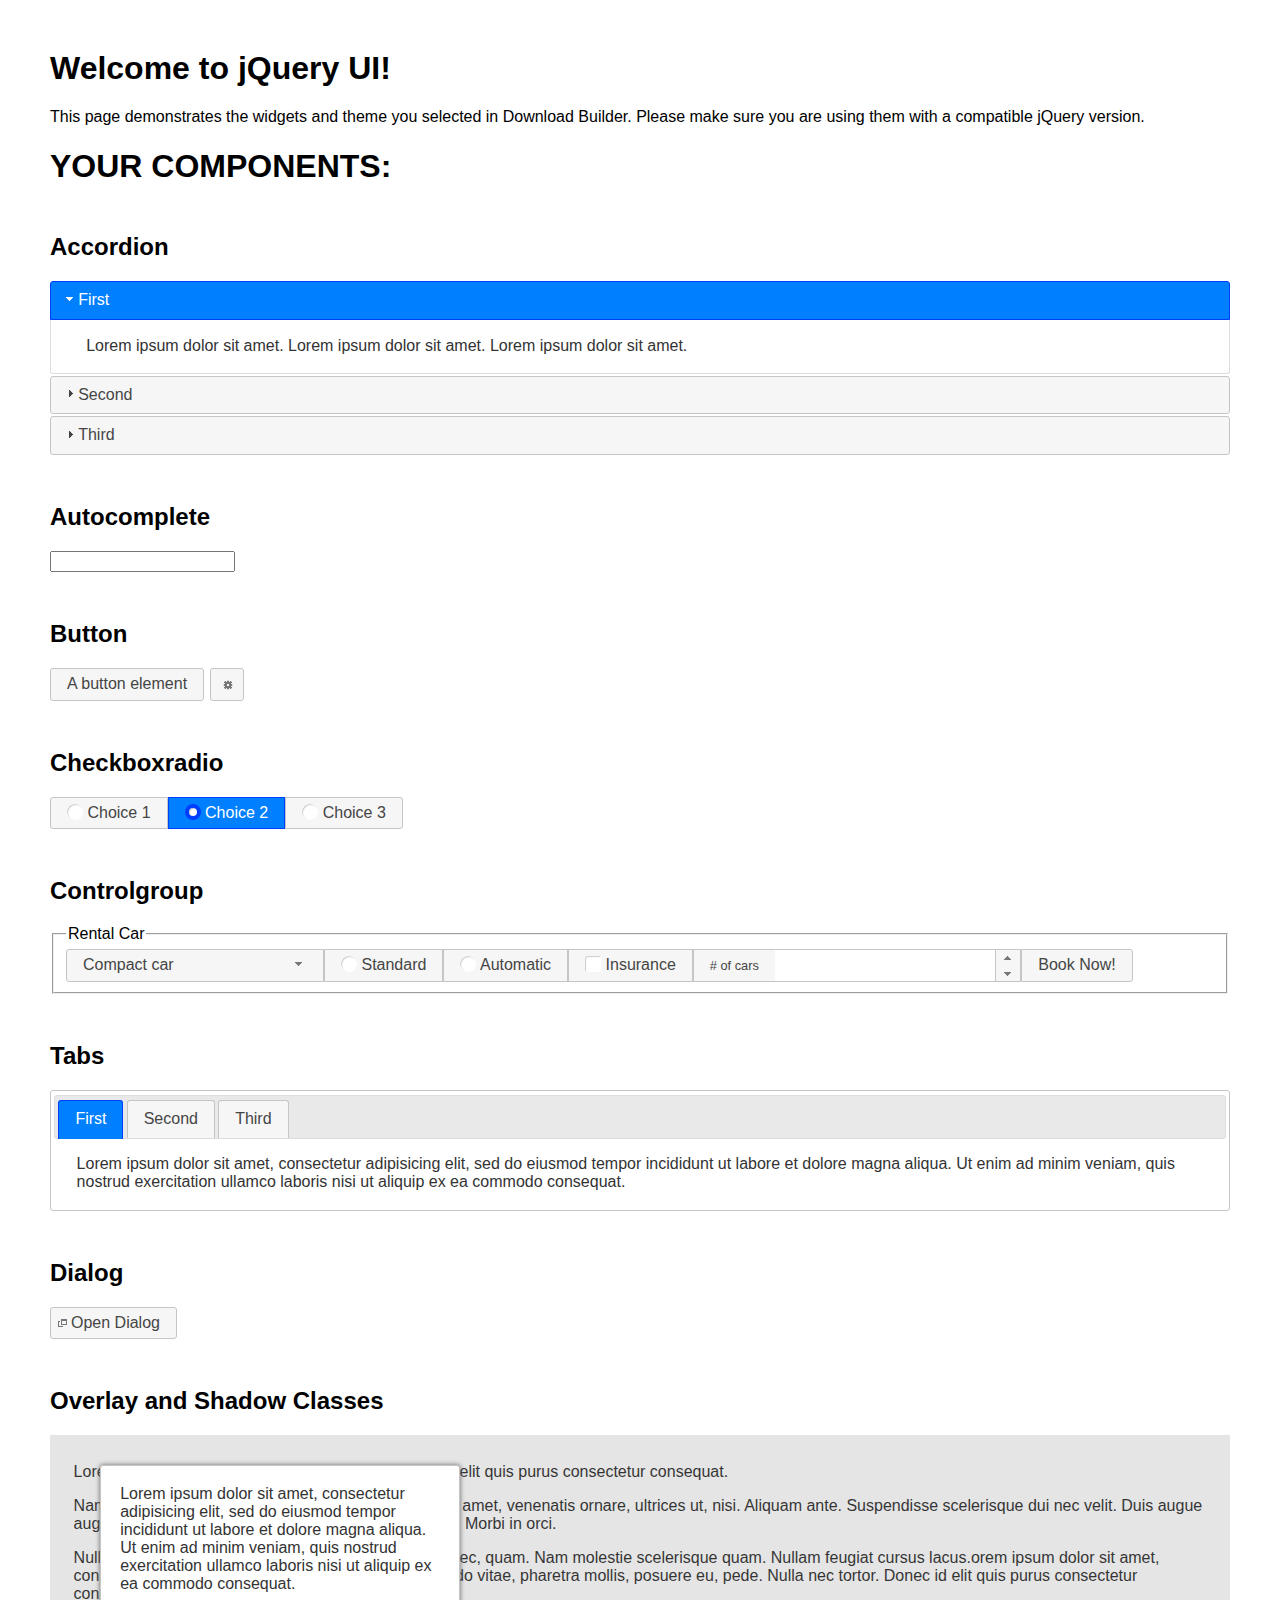
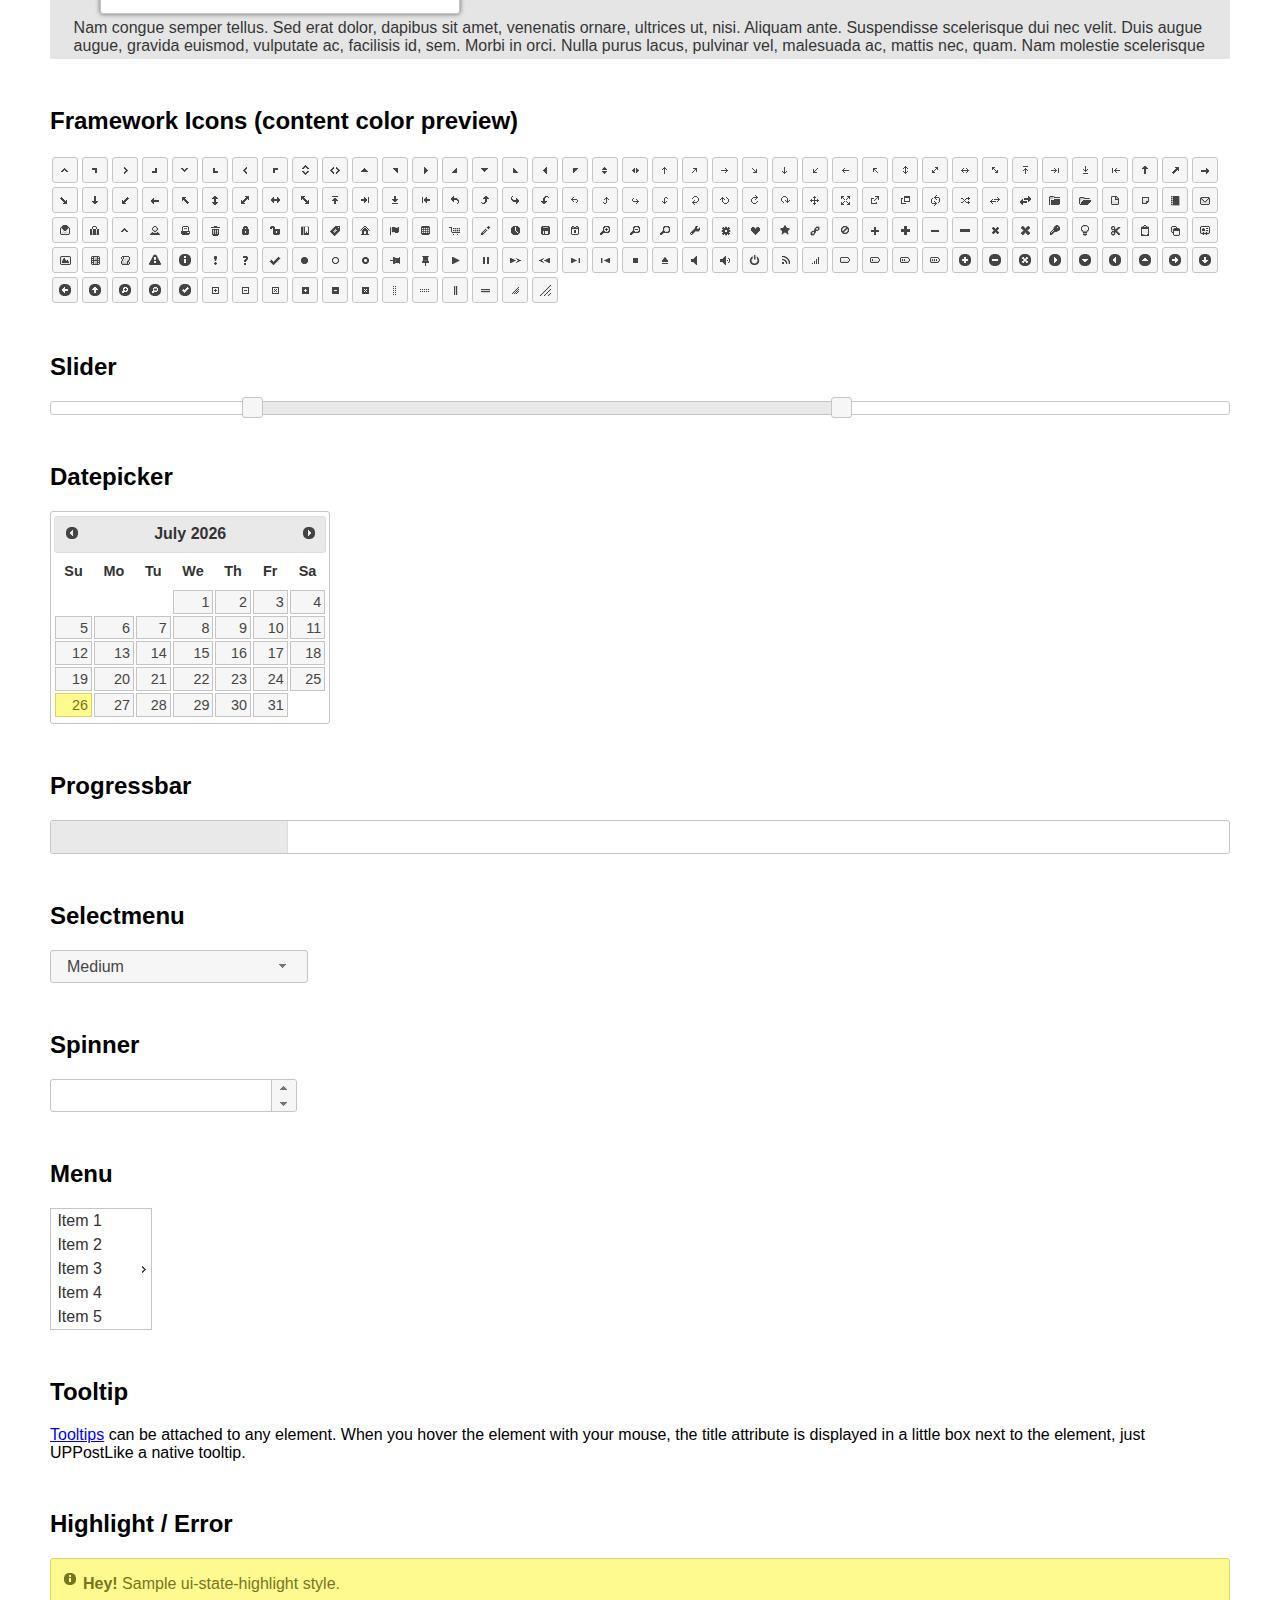
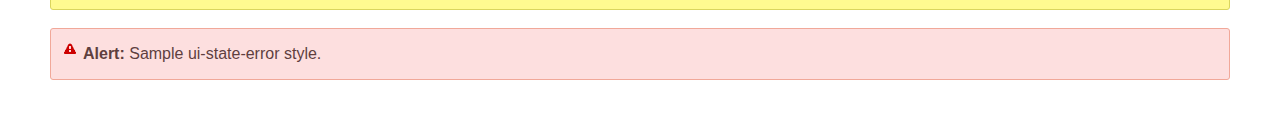
<file: web/resources/js/jquery-ui-1.12.1.custom/index.html>
<!doctype html>
<html lang="us">
<head>
	<meta charset="utf-8">
	<title>jQuery UI Example Page</title>
	<link href="../../css/jquery-ui.css" rel="stylesheet">
	<style>
	body{
		font-family: "Trebuchet MS", sans-serif;
		margin: 50px;
	}
	.demoHeaders {
		margin-top: 2em;
	}
	#dialog-link {
		padding: .4em 1em .4em 20px;
		text-decoration: none;
		position: relative;
	}
	#dialog-link span.ui-icon {
		margin: 0 5px 0 0;
		position: absolute;
		left: .2em;
		top: 50%;
		margin-top: -8px;
	}
	#icons {
		margin: 0;
		padding: 0;
	}
	#icons li {
		margin: 2px;
		position: relative;
		padding: 4px 0;
		cursor: pointer;
		float: left;
		list-style: none;
	}
	#icons span.ui-icon {
		float: left;
		margin: 0 4px;
	}
	.fakewindowcontain .ui-widget-overlay {
		position: absolute;
	}
	select {
		width: 200px;
	}
	</style>
</head>
<body>

<h1>Welcome to jQuery UI!</h1>

<div class="ui-widget">
	<p>This page demonstrates the widgets and theme you selected in Download Builder. Please make sure you are using them with a compatible jQuery version.</p>
</div>

<h1>YOUR COMPONENTS:</h1>


<!-- Accordion -->
<h2 class="demoHeaders">Accordion</h2>
<div id="accordion">
	<h3>First</h3>
	<div>Lorem ipsum dolor sit amet. Lorem ipsum dolor sit amet. Lorem ipsum dolor sit amet.</div>
	<h3>Second</h3>
	<div>Phasellus mattis tincidunt nibh.</div>
	<h3>Third</h3>
	<div>Nam dui erat, auctor a, dignissim quis.</div>
</div>



<!-- Autocomplete -->
<h2 class="demoHeaders">Autocomplete</h2>
<div>
	<input id="autocomplete" title="type &quot;a&quot;">
</div>



<!-- Button -->
<h2 class="demoHeaders">Button</h2>
<button id="button">A button element</button>
<button id="button-icon">An icon-only button</button>



<!-- Checkboxradio -->
<h2 class="demoHeaders">Checkboxradio</h2>
<form style="margin-top: 1em;">
	<div id="radioset">
		<input type="radio" id="radio1" name="radio"><label for="radio1">Choice 1</label>
		<input type="radio" id="radio2" name="radio" checked="checked"><label for="radio2">Choice 2</label>
		<input type="radio" id="radio3" name="radio"><label for="radio3">Choice 3</label>
	</div>
</form>



<!-- Controlgroup -->
<h2 class="demoHeaders">Controlgroup</h2>
<fieldset>
	<legend>Rental Car</legend>
	<div id="controlgroup">
		<select id="car-type">
			<option>Compact car</option>
			<option>Midsize car</option>
			<option>Full size car</option>
			<option>SUV</option>
			<option>Luxury</option>
			<option>Truck</option>
			<option>Van</option>
		</select>
		<label for="transmission-standard">Standard</label>
		<input type="radio" name="transmission" id="transmission-standard">
		<label for="transmission-automatic">Automatic</label>
		<input type="radio" name="transmission" id="transmission-automatic">
		<label for="insurance">Insurance</label>
		<input type="checkbox" name="insurance" id="insurance">
		<label for="horizontal-spinner" class="ui-controlgroup-label"># of cars</label>
		<input id="horizontal-spinner" class="ui-spinner-input">
		<button>Book Now!</button>
	</div>
</fieldset>



<!-- Tabs -->
<h2 class="demoHeaders">Tabs</h2>
<div id="tabs">
	<ul>
		<li><a href="#tabs-1">First</a></li>
		<li><a href="#tabs-2">Second</a></li>
		<li><a href="#tabs-3">Third</a></li>
	</ul>
	<div id="tabs-1">Lorem ipsum dolor sit amet, consectetur adipisicing elit, sed do eiusmod tempor incididunt ut labore et dolore magna aliqua. Ut enim ad minim veniam, quis nostrud exercitation ullamco laboris nisi ut aliquip ex ea commodo consequat.</div>
	<div id="tabs-2">Phasellus mattis tincidunt nibh. Cras orci urna, blandit id, pretium vel, aliquet ornare, felis. Maecenas scelerisque sem non nisl. Fusce sed lorem in enim dictum bibendum.</div>
	<div id="tabs-3">Nam dui erat, auctor a, dignissim quis, sollicitudin eu, felis. Pellentesque nisi urna, interdum eget, sagittis et, consequat vestibulum, lacus. Mauris porttitor ullamcorper augue.</div>
</div>



<h2 class="demoHeaders">Dialog</h2>
<p>
	<button id="dialog-link" class="ui-button ui-corner-all ui-widget">
		<span class="ui-icon ui-icon-newwin"></span>Open Dialog
	</button>
</p>

<h2 class="demoHeaders">Overlay and Shadow Classes</h2>
<div style="position: relative; width: 96%; height: 200px; padding:1% 2%; overflow:hidden;" class="fakewindowcontain">
	<p>Lorem ipsum dolor sit amet,  Nulla nec tortor. Donec id elit quis purus consectetur consequat. </p><p>Nam congue semper tellus. Sed erat dolor, dapibus sit amet, venenatis ornare, ultrices ut, nisi. Aliquam ante. Suspendisse scelerisque dui nec velit. Duis augue augue, gravida euismod, vulputate ac, facilisis id, sem. Morbi in orci. </p><p>Nulla purus lacus, pulvinar vel, malesuada ac, mattis nec, quam. Nam molestie scelerisque quam. Nullam feugiat cursus lacus.orem ipsum dolor sit amet, consectetur adipiscing elit. Donec libero risus, commodo vitae, pharetra mollis, posuere eu, pede. Nulla nec tortor. Donec id elit quis purus consectetur consequat. </p><p>Nam congue semper tellus. Sed erat dolor, dapibus sit amet, venenatis ornare, ultrices ut, nisi. Aliquam ante. Suspendisse scelerisque dui nec velit. Duis augue augue, gravida euismod, vulputate ac, facilisis id, sem. Morbi in orci. Nulla purus lacus, pulvinar vel, malesuada ac, mattis nec, quam. Nam molestie scelerisque quam. </p><p>Nullam feugiat cursus lacus.orem ipsum dolor sit amet, consectetur adipiscing elit. Donec libero risus, commodo vitae, pharetra mollis, posuere eu, pede. Nulla nec tortor. Donec id elit quis purus consectetur consequat. Nam congue semper tellus. Sed erat dolor, dapibus sit amet, venenatis ornare, ultrices ut, nisi. Aliquam ante. </p><p>Suspendisse scelerisque dui nec velit. Duis augue augue, gravida euismod, vulputate ac, facilisis id, sem. Morbi in orci. Nulla purus lacus, pulvinar vel, malesuada ac, mattis nec, quam. Nam molestie scelerisque quam. Nullam feugiat cursus lacus.orem ipsum dolor sit amet, consectetur adipiscing elit. Donec libero risus, commodo vitae, pharetra mollis, posuere eu, pede. Nulla nec tortor. Donec id elit quis purus consectetur consequat. Nam congue semper tellus. Sed erat dolor, dapibus sit amet, venenatis ornare, ultrices ut, nisi. </p>

	<!-- ui-dialog -->
	<div class="ui-widget-overlay ui-front"></div>
	<div style="position: absolute; width: 320px; left: 50px; top: 30px; padding: 1.2em" class="ui-widget ui-front ui-widget-content ui-corner-all ui-widget-shadow">
		Lorem ipsum dolor sit amet, consectetur adipisicing elit, sed do eiusmod tempor incididunt ut labore et dolore magna aliqua. Ut enim ad minim veniam, quis nostrud exercitation ullamco laboris nisi ut aliquip ex ea commodo consequat.
	</div>

</div>

<!-- ui-dialog -->
<div id="dialog" title="Dialog Title">
	<p>Lorem ipsum dolor sit amet, consectetur adipisicing elit, sed do eiusmod tempor incididunt ut labore et dolore magna aliqua. Ut enim ad minim veniam, quis nostrud exercitation ullamco laboris nisi ut aliquip ex ea commodo consequat.</p>
</div>



<h2 class="demoHeaders">Framework Icons (content color preview)</h2>
<ul id="icons" class="ui-widget ui-helper-clearfix">
	<li class="ui-state-default ui-corner-all" title=".ui-icon-caret-1-n"><span class="ui-icon ui-icon-caret-1-n"></span></li>
	<li class="ui-state-default ui-corner-all" title=".ui-icon-caret-1-ne"><span class="ui-icon ui-icon-caret-1-ne"></span></li>
	<li class="ui-state-default ui-corner-all" title=".ui-icon-caret-1-e"><span class="ui-icon ui-icon-caret-1-e"></span></li>
	<li class="ui-state-default ui-corner-all" title=".ui-icon-caret-1-se"><span class="ui-icon ui-icon-caret-1-se"></span></li>
	<li class="ui-state-default ui-corner-all" title=".ui-icon-caret-1-s"><span class="ui-icon ui-icon-caret-1-s"></span></li>
	<li class="ui-state-default ui-corner-all" title=".ui-icon-caret-1-sw"><span class="ui-icon ui-icon-caret-1-sw"></span></li>
	<li class="ui-state-default ui-corner-all" title=".ui-icon-caret-1-w"><span class="ui-icon ui-icon-caret-1-w"></span></li>
	<li class="ui-state-default ui-corner-all" title=".ui-icon-caret-1-nw"><span class="ui-icon ui-icon-caret-1-nw"></span></li>
	<li class="ui-state-default ui-corner-all" title=".ui-icon-caret-2-n-s"><span class="ui-icon ui-icon-caret-2-n-s"></span></li>
	<li class="ui-state-default ui-corner-all" title=".ui-icon-caret-2-e-w"><span class="ui-icon ui-icon-caret-2-e-w"></span></li>
	<li class="ui-state-default ui-corner-all" title=".ui-icon-triangle-1-n"><span class="ui-icon ui-icon-triangle-1-n"></span></li>
	<li class="ui-state-default ui-corner-all" title=".ui-icon-triangle-1-ne"><span class="ui-icon ui-icon-triangle-1-ne"></span></li>
	<li class="ui-state-default ui-corner-all" title=".ui-icon-triangle-1-e"><span class="ui-icon ui-icon-triangle-1-e"></span></li>
	<li class="ui-state-default ui-corner-all" title=".ui-icon-triangle-1-se"><span class="ui-icon ui-icon-triangle-1-se"></span></li>
	<li class="ui-state-default ui-corner-all" title=".ui-icon-triangle-1-s"><span class="ui-icon ui-icon-triangle-1-s"></span></li>
	<li class="ui-state-default ui-corner-all" title=".ui-icon-triangle-1-sw"><span class="ui-icon ui-icon-triangle-1-sw"></span></li>
	<li class="ui-state-default ui-corner-all" title=".ui-icon-triangle-1-w"><span class="ui-icon ui-icon-triangle-1-w"></span></li>
	<li class="ui-state-default ui-corner-all" title=".ui-icon-triangle-1-nw"><span class="ui-icon ui-icon-triangle-1-nw"></span></li>
	<li class="ui-state-default ui-corner-all" title=".ui-icon-triangle-2-n-s"><span class="ui-icon ui-icon-triangle-2-n-s"></span></li>
	<li class="ui-state-default ui-corner-all" title=".ui-icon-triangle-2-e-w"><span class="ui-icon ui-icon-triangle-2-e-w"></span></li>
	<li class="ui-state-default ui-corner-all" title=".ui-icon-arrow-1-n"><span class="ui-icon ui-icon-arrow-1-n"></span></li>
	<li class="ui-state-default ui-corner-all" title=".ui-icon-arrow-1-ne"><span class="ui-icon ui-icon-arrow-1-ne"></span></li>
	<li class="ui-state-default ui-corner-all" title=".ui-icon-arrow-1-e"><span class="ui-icon ui-icon-arrow-1-e"></span></li>
	<li class="ui-state-default ui-corner-all" title=".ui-icon-arrow-1-se"><span class="ui-icon ui-icon-arrow-1-se"></span></li>
	<li class="ui-state-default ui-corner-all" title=".ui-icon-arrow-1-s"><span class="ui-icon ui-icon-arrow-1-s"></span></li>
	<li class="ui-state-default ui-corner-all" title=".ui-icon-arrow-1-sw"><span class="ui-icon ui-icon-arrow-1-sw"></span></li>
	<li class="ui-state-default ui-corner-all" title=".ui-icon-arrow-1-w"><span class="ui-icon ui-icon-arrow-1-w"></span></li>
	<li class="ui-state-default ui-corner-all" title=".ui-icon-arrow-1-nw"><span class="ui-icon ui-icon-arrow-1-nw"></span></li>
	<li class="ui-state-default ui-corner-all" title=".ui-icon-arrow-2-n-s"><span class="ui-icon ui-icon-arrow-2-n-s"></span></li>
	<li class="ui-state-default ui-corner-all" title=".ui-icon-arrow-2-ne-sw"><span class="ui-icon ui-icon-arrow-2-ne-sw"></span></li>
	<li class="ui-state-default ui-corner-all" title=".ui-icon-arrow-2-e-w"><span class="ui-icon ui-icon-arrow-2-e-w"></span></li>
	<li class="ui-state-default ui-corner-all" title=".ui-icon-arrow-2-se-nw"><span class="ui-icon ui-icon-arrow-2-se-nw"></span></li>
	<li class="ui-state-default ui-corner-all" title=".ui-icon-arrowstop-1-n"><span class="ui-icon ui-icon-arrowstop-1-n"></span></li>
	<li class="ui-state-default ui-corner-all" title=".ui-icon-arrowstop-1-e"><span class="ui-icon ui-icon-arrowstop-1-e"></span></li>
	<li class="ui-state-default ui-corner-all" title=".ui-icon-arrowstop-1-s"><span class="ui-icon ui-icon-arrowstop-1-s"></span></li>
	<li class="ui-state-default ui-corner-all" title=".ui-icon-arrowstop-1-w"><span class="ui-icon ui-icon-arrowstop-1-w"></span></li>
	<li class="ui-state-default ui-corner-all" title=".ui-icon-arrowthick-1-n"><span class="ui-icon ui-icon-arrowthick-1-n"></span></li>
	<li class="ui-state-default ui-corner-all" title=".ui-icon-arrowthick-1-ne"><span class="ui-icon ui-icon-arrowthick-1-ne"></span></li>
	<li class="ui-state-default ui-corner-all" title=".ui-icon-arrowthick-1-e"><span class="ui-icon ui-icon-arrowthick-1-e"></span></li>
	<li class="ui-state-default ui-corner-all" title=".ui-icon-arrowthick-1-se"><span class="ui-icon ui-icon-arrowthick-1-se"></span></li>
	<li class="ui-state-default ui-corner-all" title=".ui-icon-arrowthick-1-s"><span class="ui-icon ui-icon-arrowthick-1-s"></span></li>
	<li class="ui-state-default ui-corner-all" title=".ui-icon-arrowthick-1-sw"><span class="ui-icon ui-icon-arrowthick-1-sw"></span></li>
	<li class="ui-state-default ui-corner-all" title=".ui-icon-arrowthick-1-w"><span class="ui-icon ui-icon-arrowthick-1-w"></span></li>
	<li class="ui-state-default ui-corner-all" title=".ui-icon-arrowthick-1-nw"><span class="ui-icon ui-icon-arrowthick-1-nw"></span></li>
	<li class="ui-state-default ui-corner-all" title=".ui-icon-arrowthick-2-n-s"><span class="ui-icon ui-icon-arrowthick-2-n-s"></span></li>
	<li class="ui-state-default ui-corner-all" title=".ui-icon-arrowthick-2-ne-sw"><span class="ui-icon ui-icon-arrowthick-2-ne-sw"></span></li>
	<li class="ui-state-default ui-corner-all" title=".ui-icon-arrowthick-2-e-w"><span class="ui-icon ui-icon-arrowthick-2-e-w"></span></li>
	<li class="ui-state-default ui-corner-all" title=".ui-icon-arrowthick-2-se-nw"><span class="ui-icon ui-icon-arrowthick-2-se-nw"></span></li>
	<li class="ui-state-default ui-corner-all" title=".ui-icon-arrowthickstop-1-n"><span class="ui-icon ui-icon-arrowthickstop-1-n"></span></li>
	<li class="ui-state-default ui-corner-all" title=".ui-icon-arrowthickstop-1-e"><span class="ui-icon ui-icon-arrowthickstop-1-e"></span></li>
	<li class="ui-state-default ui-corner-all" title=".ui-icon-arrowthickstop-1-s"><span class="ui-icon ui-icon-arrowthickstop-1-s"></span></li>
	<li class="ui-state-default ui-corner-all" title=".ui-icon-arrowthickstop-1-w"><span class="ui-icon ui-icon-arrowthickstop-1-w"></span></li>
	<li class="ui-state-default ui-corner-all" title=".ui-icon-arrowreturnthick-1-w"><span class="ui-icon ui-icon-arrowreturnthick-1-w"></span></li>
	<li class="ui-state-default ui-corner-all" title=".ui-icon-arrowreturnthick-1-n"><span class="ui-icon ui-icon-arrowreturnthick-1-n"></span></li>
	<li class="ui-state-default ui-corner-all" title=".ui-icon-arrowreturnthick-1-e"><span class="ui-icon ui-icon-arrowreturnthick-1-e"></span></li>
	<li class="ui-state-default ui-corner-all" title=".ui-icon-arrowreturnthick-1-s"><span class="ui-icon ui-icon-arrowreturnthick-1-s"></span></li>
	<li class="ui-state-default ui-corner-all" title=".ui-icon-arrowreturn-1-w"><span class="ui-icon ui-icon-arrowreturn-1-w"></span></li>
	<li class="ui-state-default ui-corner-all" title=".ui-icon-arrowreturn-1-n"><span class="ui-icon ui-icon-arrowreturn-1-n"></span></li>
	<li class="ui-state-default ui-corner-all" title=".ui-icon-arrowreturn-1-e"><span class="ui-icon ui-icon-arrowreturn-1-e"></span></li>
	<li class="ui-state-default ui-corner-all" title=".ui-icon-arrowreturn-1-s"><span class="ui-icon ui-icon-arrowreturn-1-s"></span></li>
	<li class="ui-state-default ui-corner-all" title=".ui-icon-arrowrefresh-1-w"><span class="ui-icon ui-icon-arrowrefresh-1-w"></span></li>
	<li class="ui-state-default ui-corner-all" title=".ui-icon-arrowrefresh-1-n"><span class="ui-icon ui-icon-arrowrefresh-1-n"></span></li>
	<li class="ui-state-default ui-corner-all" title=".ui-icon-arrowrefresh-1-e"><span class="ui-icon ui-icon-arrowrefresh-1-e"></span></li>
	<li class="ui-state-default ui-corner-all" title=".ui-icon-arrowrefresh-1-s"><span class="ui-icon ui-icon-arrowrefresh-1-s"></span></li>
	<li class="ui-state-default ui-corner-all" title=".ui-icon-arrow-4"><span class="ui-icon ui-icon-arrow-4"></span></li>
	<li class="ui-state-default ui-corner-all" title=".ui-icon-arrow-4-diag"><span class="ui-icon ui-icon-arrow-4-diag"></span></li>
	<li class="ui-state-default ui-corner-all" title=".ui-icon-extlink"><span class="ui-icon ui-icon-extlink"></span></li>
	<li class="ui-state-default ui-corner-all" title=".ui-icon-newwin"><span class="ui-icon ui-icon-newwin"></span></li>
	<li class="ui-state-default ui-corner-all" title=".ui-icon-refresh"><span class="ui-icon ui-icon-refresh"></span></li>
	<li class="ui-state-default ui-corner-all" title=".ui-icon-shuffle"><span class="ui-icon ui-icon-shuffle"></span></li>
	<li class="ui-state-default ui-corner-all" title=".ui-icon-transfer-e-w"><span class="ui-icon ui-icon-transfer-e-w"></span></li>
	<li class="ui-state-default ui-corner-all" title=".ui-icon-transferthick-e-w"><span class="ui-icon ui-icon-transferthick-e-w"></span></li>
	<li class="ui-state-default ui-corner-all" title=".ui-icon-folder-collapsed"><span class="ui-icon ui-icon-folder-collapsed"></span></li>
	<li class="ui-state-default ui-corner-all" title=".ui-icon-folder-open"><span class="ui-icon ui-icon-folder-open"></span></li>
	<li class="ui-state-default ui-corner-all" title=".ui-icon-document"><span class="ui-icon ui-icon-document"></span></li>
	<li class="ui-state-default ui-corner-all" title=".ui-icon-document-b"><span class="ui-icon ui-icon-document-b"></span></li>
	<li class="ui-state-default ui-corner-all" title=".ui-icon-note"><span class="ui-icon ui-icon-note"></span></li>
	<li class="ui-state-default ui-corner-all" title=".ui-icon-mail-closed"><span class="ui-icon ui-icon-mail-closed"></span></li>
	<li class="ui-state-default ui-corner-all" title=".ui-icon-mail-open"><span class="ui-icon ui-icon-mail-open"></span></li>
	<li class="ui-state-default ui-corner-all" title=".ui-icon-suitcase"><span class="ui-icon ui-icon-suitcase"></span></li>
	<li class="ui-state-default ui-corner-all" title=".ui-icon-UPComment"><span class="ui-icon ui-icon-UPComment"></span></li>
	<li class="ui-state-default ui-corner-all" title=".ui-icon-person"><span class="ui-icon ui-icon-person"></span></li>
	<li class="ui-state-default ui-corner-all" title=".ui-icon-print"><span class="ui-icon ui-icon-print"></span></li>
	<li class="ui-state-default ui-corner-all" title=".ui-icon-trash"><span class="ui-icon ui-icon-trash"></span></li>
	<li class="ui-state-default ui-corner-all" title=".ui-icon-locked"><span class="ui-icon ui-icon-locked"></span></li>
	<li class="ui-state-default ui-corner-all" title=".ui-icon-unlocked"><span class="ui-icon ui-icon-unlocked"></span></li>
	<li class="ui-state-default ui-corner-all" title=".ui-icon-bookmark"><span class="ui-icon ui-icon-bookmark"></span></li>
	<li class="ui-state-default ui-corner-all" title=".ui-icon-tag"><span class="ui-icon ui-icon-tag"></span></li>
	<li class="ui-state-default ui-corner-all" title=".ui-icon-home"><span class="ui-icon ui-icon-home"></span></li>
	<li class="ui-state-default ui-corner-all" title=".ui-icon-flag"><span class="ui-icon ui-icon-flag"></span></li>
	<li class="ui-state-default ui-corner-all" title=".ui-icon-calculator"><span class="ui-icon ui-icon-calculator"></span></li>
	<li class="ui-state-default ui-corner-all" title=".ui-icon-cart"><span class="ui-icon ui-icon-cart"></span></li>
	<li class="ui-state-default ui-corner-all" title=".ui-icon-pencil"><span class="ui-icon ui-icon-pencil"></span></li>
	<li class="ui-state-default ui-corner-all" title=".ui-icon-clock"><span class="ui-icon ui-icon-clock"></span></li>
	<li class="ui-state-default ui-corner-all" title=".ui-icon-disk"><span class="ui-icon ui-icon-disk"></span></li>
	<li class="ui-state-default ui-corner-all" title=".ui-icon-calendar"><span class="ui-icon ui-icon-calendar"></span></li>
	<li class="ui-state-default ui-corner-all" title=".ui-icon-zoomin"><span class="ui-icon ui-icon-zoomin"></span></li>
	<li class="ui-state-default ui-corner-all" title=".ui-icon-zoomout"><span class="ui-icon ui-icon-zoomout"></span></li>
	<li class="ui-state-default ui-corner-all" title=".ui-icon-search"><span class="ui-icon ui-icon-search"></span></li>
	<li class="ui-state-default ui-corner-all" title=".ui-icon-wrench"><span class="ui-icon ui-icon-wrench"></span></li>
	<li class="ui-state-default ui-corner-all" title=".ui-icon-gear"><span class="ui-icon ui-icon-gear"></span></li>
	<li class="ui-state-default ui-corner-all" title=".ui-icon-heart"><span class="ui-icon ui-icon-heart"></span></li>
	<li class="ui-state-default ui-corner-all" title=".ui-icon-star"><span class="ui-icon ui-icon-star"></span></li>
	<li class="ui-state-default ui-corner-all" title=".ui-icon-link"><span class="ui-icon ui-icon-link"></span></li>
	<li class="ui-state-default ui-corner-all" title=".ui-icon-cancel"><span class="ui-icon ui-icon-cancel"></span></li>
	<li class="ui-state-default ui-corner-all" title=".ui-icon-plus"><span class="ui-icon ui-icon-plus"></span></li>
	<li class="ui-state-default ui-corner-all" title=".ui-icon-plusthick"><span class="ui-icon ui-icon-plusthick"></span></li>
	<li class="ui-state-default ui-corner-all" title=".ui-icon-minus"><span class="ui-icon ui-icon-minus"></span></li>
	<li class="ui-state-default ui-corner-all" title=".ui-icon-minusthick"><span class="ui-icon ui-icon-minusthick"></span></li>
	<li class="ui-state-default ui-corner-all" title=".ui-icon-close"><span class="ui-icon ui-icon-close"></span></li>
	<li class="ui-state-default ui-corner-all" title=".ui-icon-closethick"><span class="ui-icon ui-icon-closethick"></span></li>
	<li class="ui-state-default ui-corner-all" title=".ui-icon-key"><span class="ui-icon ui-icon-key"></span></li>
	<li class="ui-state-default ui-corner-all" title=".ui-icon-lightbulb"><span class="ui-icon ui-icon-lightbulb"></span></li>
	<li class="ui-state-default ui-corner-all" title=".ui-icon-scissors"><span class="ui-icon ui-icon-scissors"></span></li>
	<li class="ui-state-default ui-corner-all" title=".ui-icon-clipboard"><span class="ui-icon ui-icon-clipboard"></span></li>
	<li class="ui-state-default ui-corner-all" title=".ui-icon-copy"><span class="ui-icon ui-icon-copy"></span></li>
	<li class="ui-state-default ui-corner-all" title=".ui-icon-contact"><span class="ui-icon ui-icon-contact"></span></li>
	<li class="ui-state-default ui-corner-all" title=".ui-icon-image"><span class="ui-icon ui-icon-image"></span></li>
	<li class="ui-state-default ui-corner-all" title=".ui-icon-video"><span class="ui-icon ui-icon-video"></span></li>
	<li class="ui-state-default ui-corner-all" title=".ui-icon-script"><span class="ui-icon ui-icon-script"></span></li>
	<li class="ui-state-default ui-corner-all" title=".ui-icon-alert"><span class="ui-icon ui-icon-alert"></span></li>
	<li class="ui-state-default ui-corner-all" title=".ui-icon-info"><span class="ui-icon ui-icon-info"></span></li>
	<li class="ui-state-default ui-corner-all" title=".ui-icon-notice"><span class="ui-icon ui-icon-notice"></span></li>
	<li class="ui-state-default ui-corner-all" title=".ui-icon-help"><span class="ui-icon ui-icon-help"></span></li>
	<li class="ui-state-default ui-corner-all" title=".ui-icon-check"><span class="ui-icon ui-icon-check"></span></li>
	<li class="ui-state-default ui-corner-all" title=".ui-icon-bullet"><span class="ui-icon ui-icon-bullet"></span></li>
	<li class="ui-state-default ui-corner-all" title=".ui-icon-radio-off"><span class="ui-icon ui-icon-radio-off"></span></li>
	<li class="ui-state-default ui-corner-all" title=".ui-icon-radio-on"><span class="ui-icon ui-icon-radio-on"></span></li>
	<li class="ui-state-default ui-corner-all" title=".ui-icon-pin-w"><span class="ui-icon ui-icon-pin-w"></span></li>
	<li class="ui-state-default ui-corner-all" title=".ui-icon-pin-s"><span class="ui-icon ui-icon-pin-s"></span></li>
	<li class="ui-state-default ui-corner-all" title=".ui-icon-play"><span class="ui-icon ui-icon-play"></span></li>
	<li class="ui-state-default ui-corner-all" title=".ui-icon-pause"><span class="ui-icon ui-icon-pause"></span></li>
	<li class="ui-state-default ui-corner-all" title=".ui-icon-seek-next"><span class="ui-icon ui-icon-seek-next"></span></li>
	<li class="ui-state-default ui-corner-all" title=".ui-icon-seek-prev"><span class="ui-icon ui-icon-seek-prev"></span></li>
	<li class="ui-state-default ui-corner-all" title=".ui-icon-seek-end"><span class="ui-icon ui-icon-seek-end"></span></li>
	<li class="ui-state-default ui-corner-all" title=".ui-icon-seek-first"><span class="ui-icon ui-icon-seek-first"></span></li>
	<li class="ui-state-default ui-corner-all" title=".ui-icon-stop"><span class="ui-icon ui-icon-stop"></span></li>
	<li class="ui-state-default ui-corner-all" title=".ui-icon-eject"><span class="ui-icon ui-icon-eject"></span></li>
	<li class="ui-state-default ui-corner-all" title=".ui-icon-volume-off"><span class="ui-icon ui-icon-volume-off"></span></li>
	<li class="ui-state-default ui-corner-all" title=".ui-icon-volume-on"><span class="ui-icon ui-icon-volume-on"></span></li>
	<li class="ui-state-default ui-corner-all" title=".ui-icon-power"><span class="ui-icon ui-icon-power"></span></li>
	<li class="ui-state-default ui-corner-all" title=".ui-icon-signal-diag"><span class="ui-icon ui-icon-signal-diag"></span></li>
	<li class="ui-state-default ui-corner-all" title=".ui-icon-signal"><span class="ui-icon ui-icon-signal"></span></li>
	<li class="ui-state-default ui-corner-all" title=".ui-icon-battery-0"><span class="ui-icon ui-icon-battery-0"></span></li>
	<li class="ui-state-default ui-corner-all" title=".ui-icon-battery-1"><span class="ui-icon ui-icon-battery-1"></span></li>
	<li class="ui-state-default ui-corner-all" title=".ui-icon-battery-2"><span class="ui-icon ui-icon-battery-2"></span></li>
	<li class="ui-state-default ui-corner-all" title=".ui-icon-battery-3"><span class="ui-icon ui-icon-battery-3"></span></li>
	<li class="ui-state-default ui-corner-all" title=".ui-icon-circle-plus"><span class="ui-icon ui-icon-circle-plus"></span></li>
	<li class="ui-state-default ui-corner-all" title=".ui-icon-circle-minus"><span class="ui-icon ui-icon-circle-minus"></span></li>
	<li class="ui-state-default ui-corner-all" title=".ui-icon-circle-close"><span class="ui-icon ui-icon-circle-close"></span></li>
	<li class="ui-state-default ui-corner-all" title=".ui-icon-circle-triangle-e"><span class="ui-icon ui-icon-circle-triangle-e"></span></li>
	<li class="ui-state-default ui-corner-all" title=".ui-icon-circle-triangle-s"><span class="ui-icon ui-icon-circle-triangle-s"></span></li>
	<li class="ui-state-default ui-corner-all" title=".ui-icon-circle-triangle-w"><span class="ui-icon ui-icon-circle-triangle-w"></span></li>
	<li class="ui-state-default ui-corner-all" title=".ui-icon-circle-triangle-n"><span class="ui-icon ui-icon-circle-triangle-n"></span></li>
	<li class="ui-state-default ui-corner-all" title=".ui-icon-circle-arrow-e"><span class="ui-icon ui-icon-circle-arrow-e"></span></li>
	<li class="ui-state-default ui-corner-all" title=".ui-icon-circle-arrow-s"><span class="ui-icon ui-icon-circle-arrow-s"></span></li>
	<li class="ui-state-default ui-corner-all" title=".ui-icon-circle-arrow-w"><span class="ui-icon ui-icon-circle-arrow-w"></span></li>
	<li class="ui-state-default ui-corner-all" title=".ui-icon-circle-arrow-n"><span class="ui-icon ui-icon-circle-arrow-n"></span></li>
	<li class="ui-state-default ui-corner-all" title=".ui-icon-circle-zoomin"><span class="ui-icon ui-icon-circle-zoomin"></span></li>
	<li class="ui-state-default ui-corner-all" title=".ui-icon-circle-zoomout"><span class="ui-icon ui-icon-circle-zoomout"></span></li>
	<li class="ui-state-default ui-corner-all" title=".ui-icon-circle-check"><span class="ui-icon ui-icon-circle-check"></span></li>
	<li class="ui-state-default ui-corner-all" title=".ui-icon-circlesmall-plus"><span class="ui-icon ui-icon-circlesmall-plus"></span></li>
	<li class="ui-state-default ui-corner-all" title=".ui-icon-circlesmall-minus"><span class="ui-icon ui-icon-circlesmall-minus"></span></li>
	<li class="ui-state-default ui-corner-all" title=".ui-icon-circlesmall-close"><span class="ui-icon ui-icon-circlesmall-close"></span></li>
	<li class="ui-state-default ui-corner-all" title=".ui-icon-squaresmall-plus"><span class="ui-icon ui-icon-squaresmall-plus"></span></li>
	<li class="ui-state-default ui-corner-all" title=".ui-icon-squaresmall-minus"><span class="ui-icon ui-icon-squaresmall-minus"></span></li>
	<li class="ui-state-default ui-corner-all" title=".ui-icon-squaresmall-close"><span class="ui-icon ui-icon-squaresmall-close"></span></li>
	<li class="ui-state-default ui-corner-all" title=".ui-icon-grip-dotted-vertical"><span class="ui-icon ui-icon-grip-dotted-vertical"></span></li>
	<li class="ui-state-default ui-corner-all" title=".ui-icon-grip-dotted-horizontal"><span class="ui-icon ui-icon-grip-dotted-horizontal"></span></li>
	<li class="ui-state-default ui-corner-all" title=".ui-icon-grip-solid-vertical"><span class="ui-icon ui-icon-grip-solid-vertical"></span></li>
	<li class="ui-state-default ui-corner-all" title=".ui-icon-grip-solid-horizontal"><span class="ui-icon ui-icon-grip-solid-horizontal"></span></li>
	<li class="ui-state-default ui-corner-all" title=".ui-icon-gripsmall-diagonal-se"><span class="ui-icon ui-icon-gripsmall-diagonal-se"></span></li>
	<li class="ui-state-default ui-corner-all" title=".ui-icon-grip-diagonal-se"><span class="ui-icon ui-icon-grip-diagonal-se"></span></li>
</ul>


<!-- Slider -->
<h2 class="demoHeaders">Slider</h2>
<div id="slider"></div>



<!-- Datepicker -->
<h2 class="demoHeaders">Datepicker</h2>
<div id="datepicker"></div>



<!-- Progressbar -->
<h2 class="demoHeaders">Progressbar</h2>
<div id="progressbar"></div>



<!-- Progressbar -->
<h2 class="demoHeaders">Selectmenu</h2>
<select id="selectmenu">
	<option>Slower</option>
	<option>Slow</option>
	<option selected="selected">Medium</option>
	<option>Fast</option>
	<option>Faster</option>
</select>



<!-- Spinner -->
<h2 class="demoHeaders">Spinner</h2>
<input id="spinner">



<!-- Menu -->
<h2 class="demoHeaders">Menu</h2>
<ul style="width:100px;" id="menu">
	<li><div>Item 1</div></li>
	<li><div>Item 2</div></li>
	<li><div>Item 3</div>
		<ul>
			<li><div>Item 3-1</div></li>
			<li><div>Item 3-2</div></li>
			<li><div>Item 3-3</div></li>
			<li><div>Item 3-4</div></li>
			<li><div>Item 3-5</div></li>
		</ul>
	</li>
	<li><div>Item 4</div></li>
	<li><div>Item 5</div></li>
</ul>



<!-- Tooltip -->
<h2 class="demoHeaders">Tooltip</h2>
<p id="tooltip">
	<a href="#" title="That&apos;s what this widget is">Tooltips</a> can be attached to any element. When you hover
the element with your mouse, the title attribute is displayed in a little box next to the element, just UPPostLike a native tooltip.
</p>


<!-- Highlight / Error -->
<h2 class="demoHeaders">Highlight / Error</h2>
<div class="ui-widget">
	<div class="ui-state-highlight ui-corner-all" style="margin-top: 20px; padding: 0 .7em;">
		<p><span class="ui-icon ui-icon-info" style="float: left; margin-right: .3em;"></span>
		<strong>Hey!</strong> Sample ui-state-highlight style.</p>
	</div>
</div>
<br>
<div class="ui-widget">
	<div class="ui-state-error ui-corner-all" style="padding: 0 .7em;">
		<p><span class="ui-icon ui-icon-alert" style="float: left; margin-right: .3em;"></span>
		<strong>Alert:</strong> Sample ui-state-error style.</p>
	</div>
</div>

<script src="external/jquery/jquery.js"></script>
<script src="jquery-ui.js"></script>
<script>

$( "#accordion" ).accordion();



var availableTags = [
	"ActionScript",
	"AppleScript",
	"Asp",
	"BASIC",
	"C",
	"C++",
	"Clojure",
	"COBOL",
	"ColdFusion",
	"Erlang",
	"Fortran",
	"Groovy",
	"Haskell",
	"Java",
	"JavaScript",
	"Lisp",
	"Perl",
	"PHP",
	"Python",
	"Ruby",
	"Scala",
	"Scheme"
];
$( "#autocomplete" ).autocomplete({
	source: availableTags
});



$( "#button" ).button();
$( "#button-icon" ).button({
	icon: "ui-icon-gear",
	showLabel: false
});



$( "#radioset" ).buttonset();



$( "#controlgroup" ).controlgroup();



$( "#tabs" ).tabs();



$( "#dialog" ).dialog({
	autoOpen: false,
	width: 400,
	buttons: [
		{
			text: "Ok",
			click: function() {
				$( this ).dialog( "close" );
			}
		},
		{
			text: "Cancel",
			click: function() {
				$( this ).dialog( "close" );
			}
		}
	]
});

// Link to open the dialog
$( "#dialog-link" ).click(function( event ) {
	$( "#dialog" ).dialog( "open" );
	event.preventDefault();
});



$( "#datepicker" ).datepicker({
	inline: true
});



$( "#slider" ).slider({
	range: true,
	values: [ 17, 67 ]
});



$( "#progressbar" ).progressbar({
	value: 20
});



$( "#spinner" ).spinner();



$( "#menu" ).menu();



$( "#tooltip" ).tooltip();



$( "#selectmenu" ).selectmenu();


// Hover states on the static widgets
$( "#dialog-link, #icons li" ).hover(
	function() {
		$( this ).addClass( "ui-state-hover" );
	},
	function() {
		$( this ).removeClass( "ui-state-hover" );
	}
);
</script>
</body>
</html>
</file>
